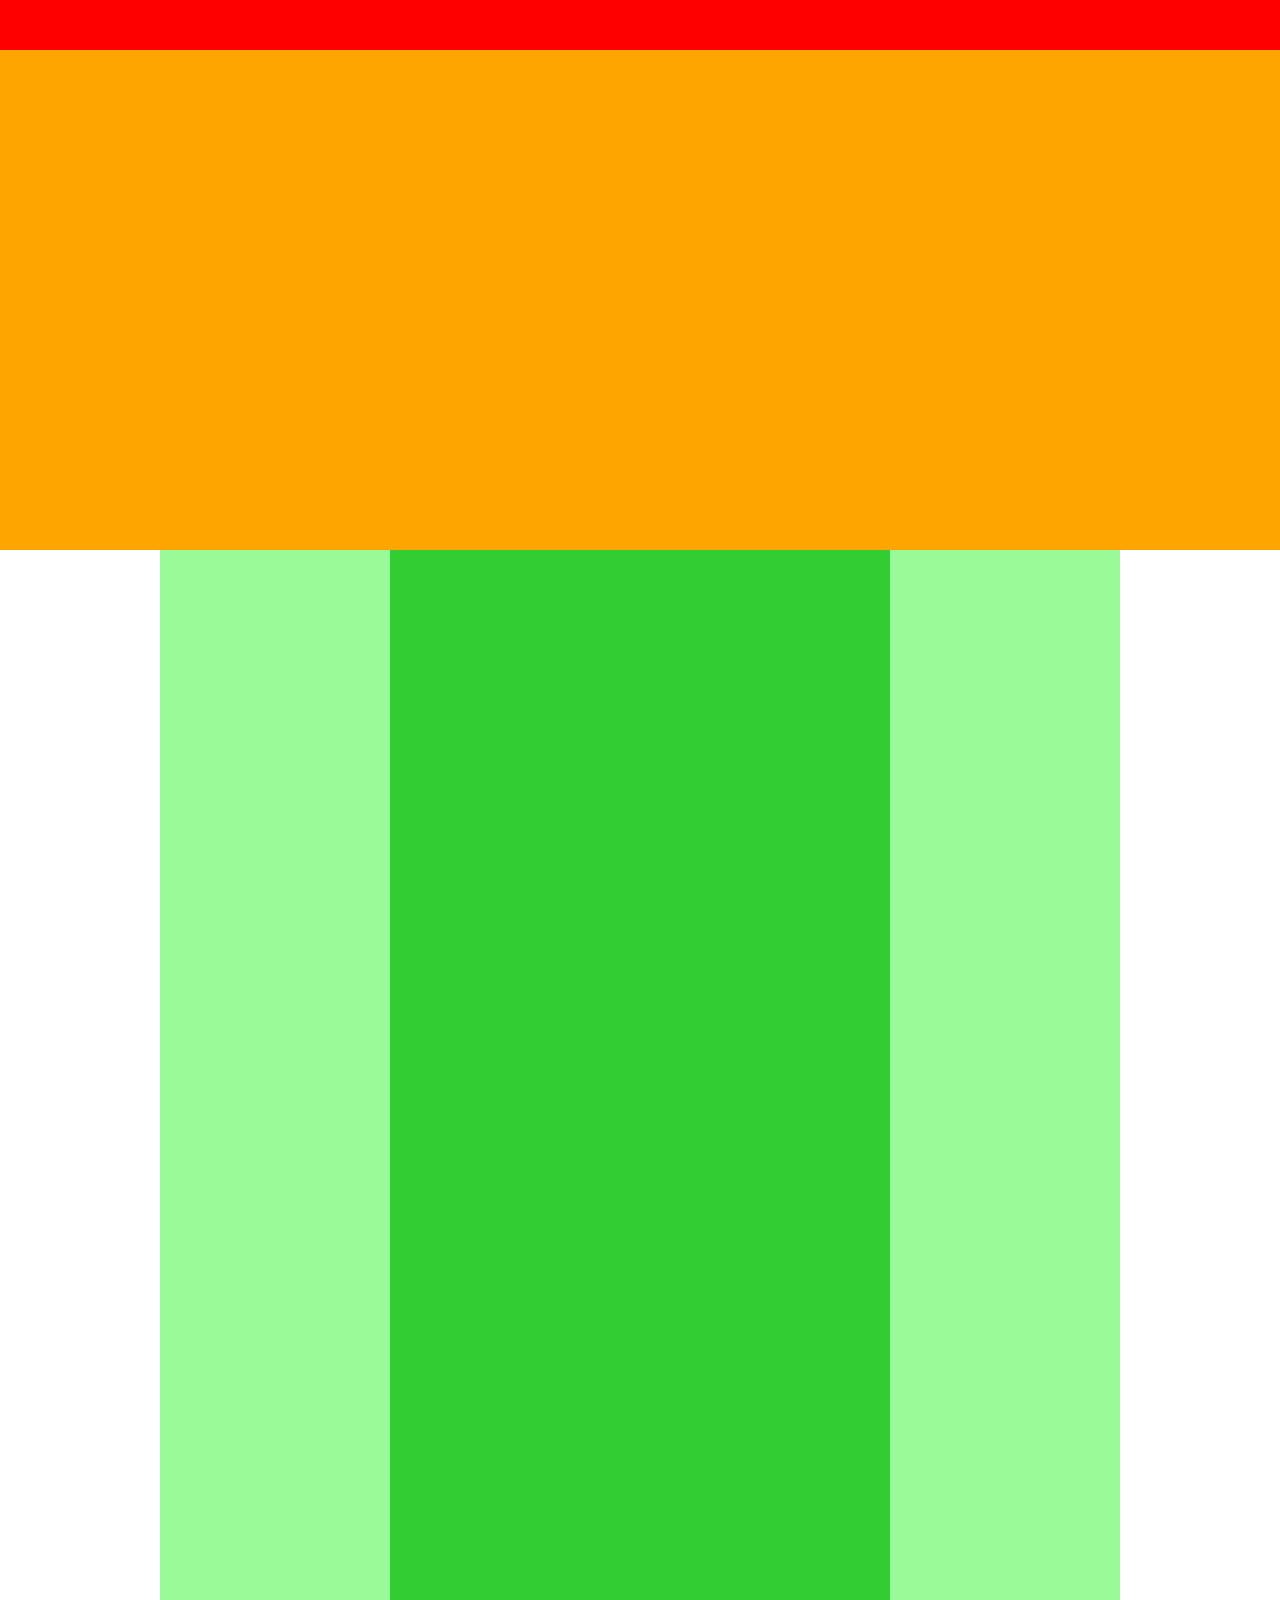
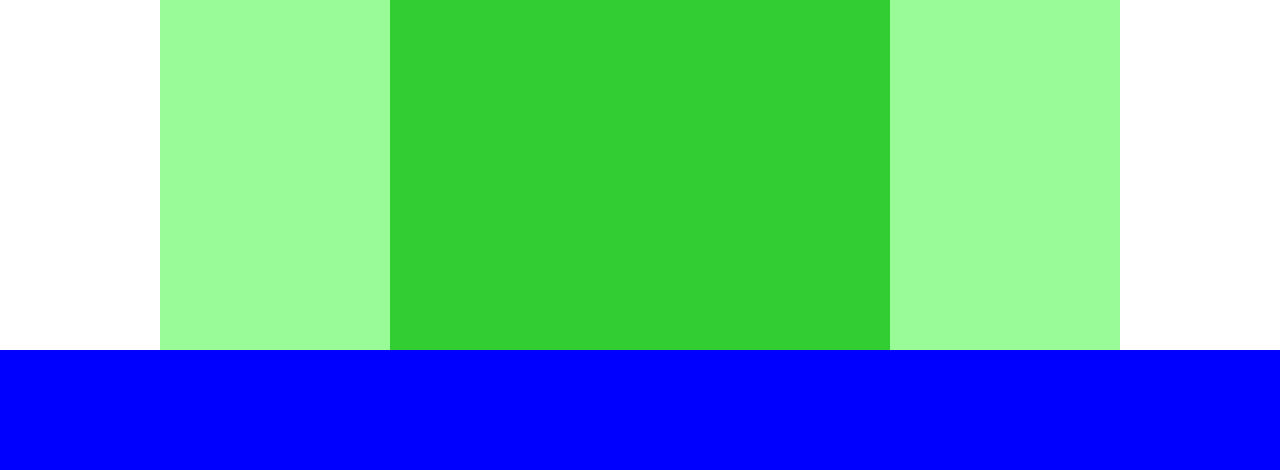
<file: chapter4_exercise.html>
<!DOCTYPE html>
<html>
<head>
  <meta charset="UTF-8">
  <link rel="stylesheet" href="chapter4_exercise.css">
  <title>第4章演習</title>
</head>
<body>
	<div class="header"></div>
	<div class="main-visual"></div>
	<div class="main clearfix">
		<div class="sidebar-left"></div>
    	<div class="blog"></div>
    	<div class="sidebar-right"></div>
	</div>
	<div class="footer"></div>
</body>
</html>
</file>
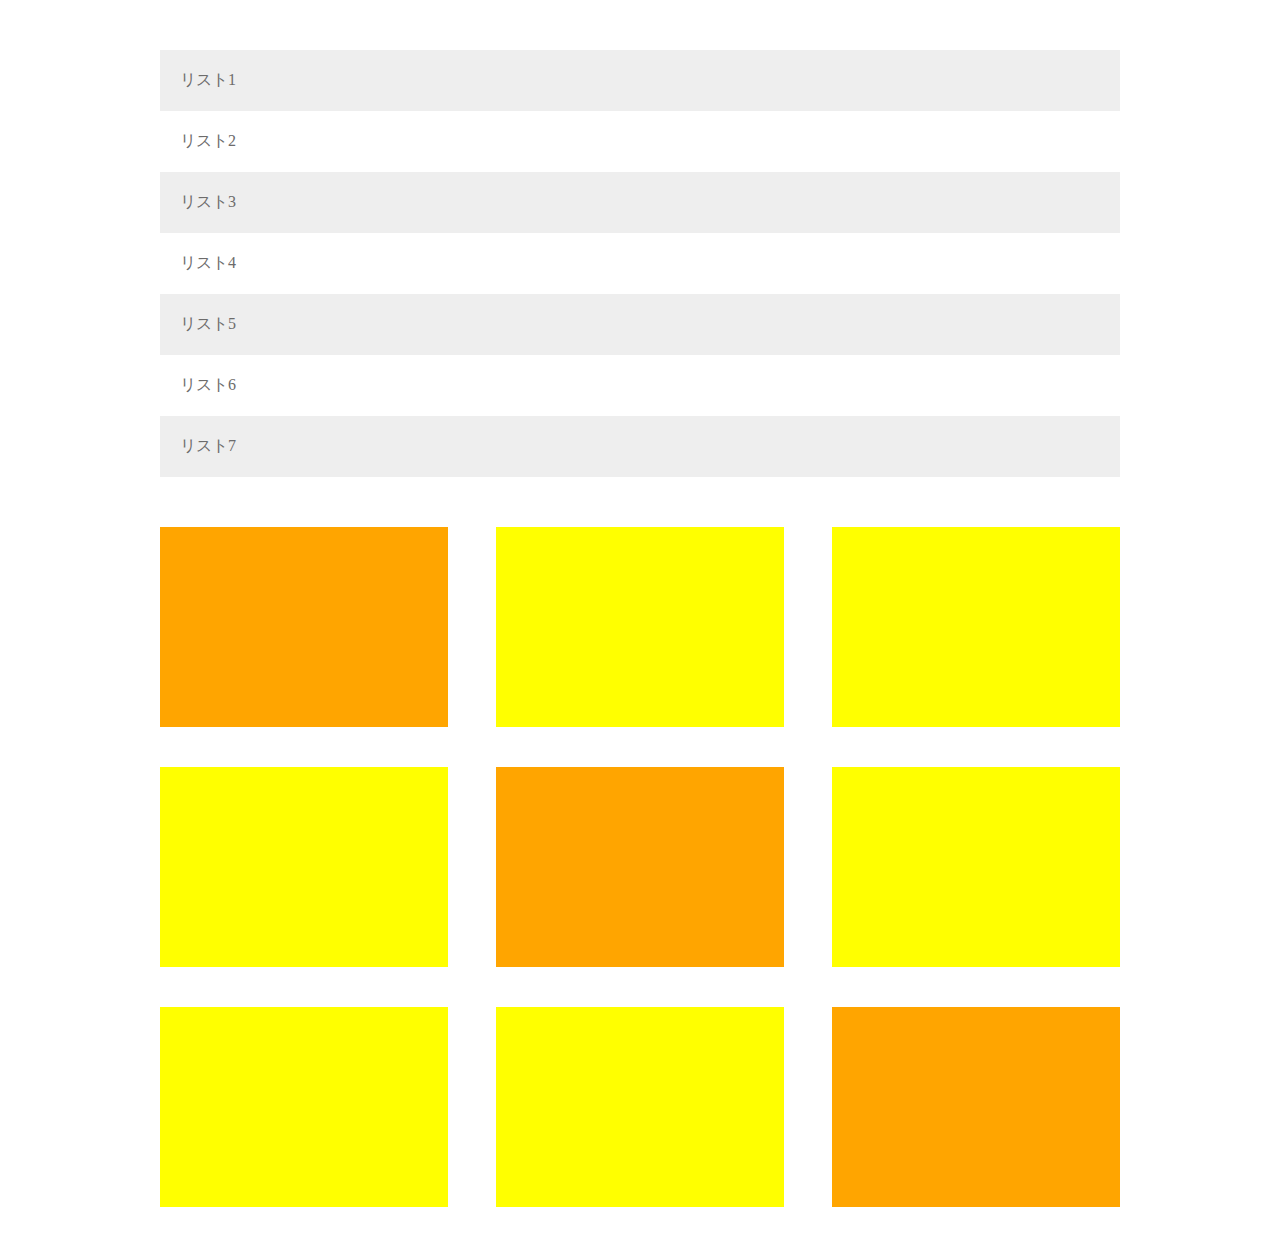
<file: chapter8_exercise.html>
<!DOCTYPE html>
<html>
<head>
  <meta charset="UTF-8">
  <link rel="stylesheet" href="chapter8_exercise.css">
  <title>第8章演習</title>
</head>
<body>
	<header>
		<!--
			divではなくlistを使い、cssでlist-style:noneを使った方がわかりやすい -->
		<div class="list"><p>リスト1</p></div>
		<div class="list"><p>リスト2</p></div>
		<div class="list"><p>リスト3</p></div>
		<div class="list"><p>リスト4</p></div>
		<div class="list"><p>リスト5</p></div>
		<div class="list"><p>リスト6</p></div>
		<div class="list"><p>リスト7</p></div>
	</header>
	<main class="clearfix">
		<div class="box"></div>
		<div class="box"></div>
		<div class="box"></div>
		<div class="box"></div>
		<div class="box"></div>
		<div class="box"></div>
		<div class="box"></div>
		<div class="box"></div>
		<div class="box"></div>
	</main>
</body>
</html>
</file>
<file: chapter4_exercise.css>
* {
  margin: 0;
  padding: 0;
  box-sizing: border-box;
}

.clearfix::after {
  content: "";
  display: block;
  clear: both;
}

.header{
	width: 100%;
	height: 50px;
	background-color: red;
}

.main-visual{
	width: 100%;
	height: 500px;
	background-color: orange;
}

.main{
	width: 960px;
	background-color: green;
	margin: 0 auto;
}

.sidebar-left {
  width: 230px;
  height: 1400px;
  background-color: palegreen;
  float: left;
}

.blog {
  width: 500px;
  height: 1400px;
  background-color: limegreen;
  float: left;
}

.sidebar-right {
  width: 230px;
  height: 1400px;
  background-color: palegreen;
  float: left;
}

.footer{
	width: 100%;
	height: 120px;
	background-color: blue;
}
</file>
<file: chapter8_exercise.css>
* {
  margin: 0;
  padding: 0;
  box-sizing: border-box;
  color: #6c6b6b;
}

.clearfix::after {
  content: "";
  display: block;
  clear: both;
}

header{
	width: 960px;
	margin:50px auto;
}
.list p{
	padding: 20px 0 20px 20px;
}
.list:nth-child(odd){
	background-color: #eee;
}

main{
	width: 960px;
	margin:0 auto 50px auto;
}
.box{
	height: 200px;
	width: 30%;
	margin:0 5% 40px 0;
	background-color: yellow;
	float: left;
}
.box:first-child, .box:last-child, .box:nth-child(5){
	background-color: orange;
}
.box:nth-child(3n){
	margin-right: 0;
}
.box:nth-last-child(-n+3){
	margin-bottom: 0;
}
</file>
